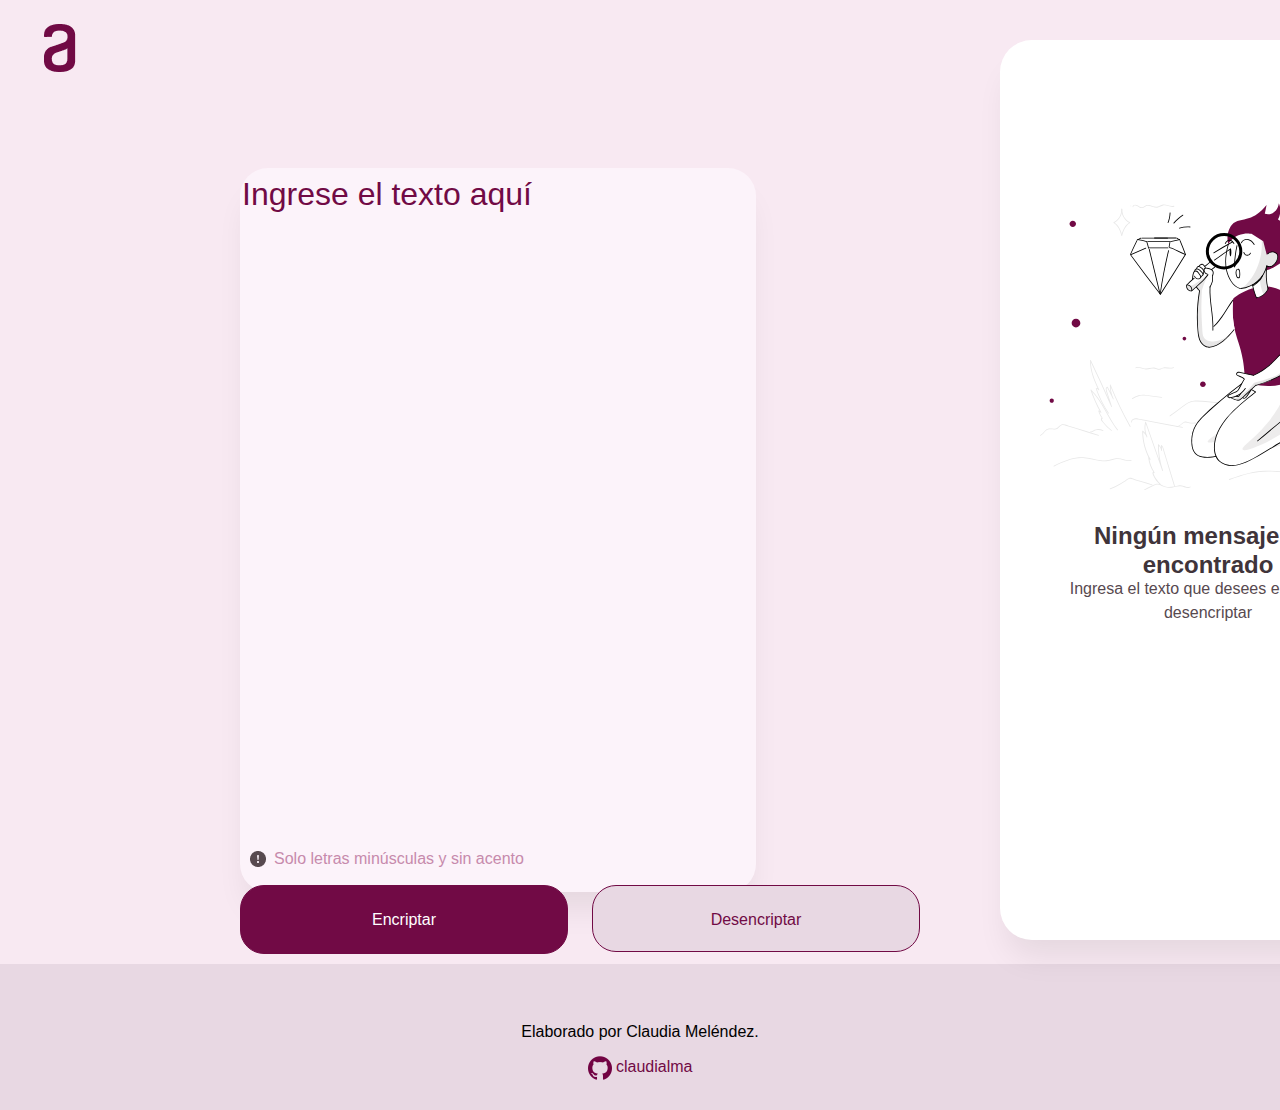
<file: index.html>
<!DOCTYPE html>

<html lang ="es">
    <head>
        <meta charset="UTF-8">
		<meta name="viewport" content="width=device-width, initial-scale=1.0"/>
        <title>Encriptador de Claudia</title>
        <link rel="stylesheet" href="reset.css">
        <link rel="stylesheet" href="encriptador.css">
    </head>

    <body>
		<header>
            <div class="logo">
                <img src="imagenes/logo.png">
            </div>
        </header>

        <main>
			<section>
				
				<textarea class="texto-encriptador" id="textarealenght" placeholder="Ingrese el texto aquí"></textarea>
				<!-- <button id="btn" onclick="copyToClickBoard()" class="boton-copiar">Copiar texto</button>
				<p id="textareavalue"></p> -->
				<p class="informacion"><img src="imagenes/bi_exclamation-circle-fill.png">Solo letras minúsculas y sin acento</p>

				<div class="botones">
					<button onclick="encriptar()" id="boton-encriptar">Encriptar</button>
					<button onclick="desencriptar()" id="boton-desencriptar">Desencriptar</button>
				</div>
			
				<aside class="rectangulo">
					<div class="info" id="mensajenoencontrado">
						<img class="muneco" src="imagenes/muneco.svg">
						<p class="nomensaje1">Ningún mensaje fue encontrado</p>
						<p class="nomensaje2">Ingresa el texto que desees encriptar o desencriptar</p>
					</div>
					
					<div>
						<p class="textomostrado" id="textareavalue"></p>
						<button hidden id="boton-copiar" onclick="copyToClickBoard()">Copiar</button>
					</div>
				</aside>
			</section><br><br>
		 	
        </main><br><br>

        <footer class="footer">
			<div class="container">
				<div class="row">
					<div class="datosdev">
						<p>
							Elaborado por Claudia Meléndez.<br><br>
							<img class="alineadoTextoImagenCentro" src="imagenes/github.png"> <a class="github" href="https://github.com/claudialma">claudialma</a>
						</p>
					</div>
				</div>
			</div>
        </footer>
    </body>
</html>


<script>

	var textarea = document.querySelector("textarea");
	textarea.focus();



	function encriptar(){

		var texto = textarea.value;
		var nuevo = []

		for (var posicion = 0; posicion < texto.length; posicion++){
			if (texto[posicion] == "a") {

				nuevo[posicion] = "ai"; 
			}else{

				if ((texto[posicion]) == "e") {

					nuevo[posicion] = "enter"; 

				}else{
					if ((texto[posicion]) == "i") {

						nuevo[posicion] = "imes"; 

					}else{
						if ((texto[posicion]) == "o") {

							nuevo[posicion] = "ober"; 

						}else{
							if ((texto[posicion]) == "u") {

								nuevo[posicion] = "ufat"; 

							}else{
								nuevo[posicion] = texto[posicion]; 						
							}							
						}
					}
				}
			}
		}

	var nuevostr = nuevo.join('');
	console.log(nuevostr);
	document.getElementById("textareavalue").innerHTML = nuevostr;
	document.getElementById("mensajenoencontrado").style.display = "none";
	document.getElementById("boton-copiar").style.display = "block";
	textarea.value = "";
    textarea.focus();
	}
	     

	function desencriptar(){
		
		var texto = textarea.value;

		do{

			var texto = texto.replace("ai", "a");
			var texto = texto.replace("enter", "e");
			var texto = texto.replace("imes", "i");
			var texto = texto.replace("ober", "o");
			var texto = texto.replace("ufat", "u");

		} while(texto.includes("ai")||texto.includes("enter")||texto.includes("imes")||texto.includes("ober")||texto.includes("ufat"));

	document.getElementById("textareavalue").innerHTML = texto;
	document.getElementById("mensajenoencontrado").style.display = "none";
	document.getElementById("boton-copiar").style.display = "block";
	textarea.value = "";
    textarea.focus(); 
	}

	function copyToClickBoard(){
    	var copiar = document.getElementById('textareavalue').innerHTML;

	    navigator.clipboard.writeText(copiar)
	    .then(() => {
        console.log("Texto copiado");
        alert("Texto copiado");
    })
        .catch(err => {
        console.log('Algo está mal', err);
        alert("Algo está mal");
    })
 
	}



</script>
</file>
<file: encriptador.css>
body {
    background-color: #F8E9F2;
}

.logo {
    position: absolute;
    width: 119.09px;
    height: 48px;
    bottom: 92%;
}

.texto-encriptador{
    position: absolute;
    width: 577px;
    height: 48px;
    left: 240px;
    top: 168px;
    font-family: 'Inter', sans-serif;
    font-style: normal;
    font-weight: 400;
    font-size: 32px;
    line-height: 150%;
    color: #710A45;

    border: 0;
    background-color: transparent;
    outline: none;
}

#textarealenght {
    height: 80%;
    width: 40%;
    /*borde transparente*/
    box-shadow: 0px 24px 32px -8px rgba(0, 0, 0, 0.08);
    border-radius: 28px;
    background-color: #FCF3FA;
    resize: none;

}

textarea::placeholder {
    font-family: 'Inter', sans-serif;
    font-style: normal;
    font-weight: 400;
    font-size: 32px;
    line-height: 150%;
    color: #710A45;
  }

.informacion{
    display: flex;
    flex-direction: row;
    align-items: center;
    padding: 0px;
    gap: 8px;
    
    position: absolute;
    width: 300px;
    height: 18px;
    left: 250px;
    top: 850px;
    
    font-family: 'Inter', sans-serif;
    font-style: normal;
    font-weight: 400;
    font-size: 16px;
    line-height: 150%;
    color: #c78aac;
}

.botones{
    display: flex;
    flex-direction: row;
    align-items: flex-start;
    padding: 0px;
    gap: 24px;

    position: absolute;
    width: 680px;
    height: 67px;
    left: 240px;
    top: 885px;

}

#boton-encriptar{  

    padding: 24px;
    
    width: 328px;
    height: Hug(67px);
    top: 885px;
    left: 240px;
    gap: 24px;
    background: #710A45;
    border: 1px solid #710A45;
    border-radius: 24px;

    font-family: 'Inter', sans-serif;
    font-style: normal;
    font-weight: 400;
    font-size: 16px;
    line-height: 19px;
    text-align: center;
    color: #FFFFFF;

    flex: none;
    order: 0;
    flex-grow: 0;
}

#boton-desencriptar{
    

    box-sizing: border-box;

    padding: 24px;
    gap: 24px;

    width: 328px;
    height: 67px;
    top: 885px;
    left: 240px;
    background: #E8D8E3;
    border: 1px solid #710A45;
    border-radius: 24px;

    flex: none;
    order: 1;
    flex-grow: 0;

    font-family: 'Inter', sans-serif;
    font-style: normal;
    font-weight: 400;
    font-size: 16px;
    line-height: 19px;
    text-align: center;
    color: #710A45; 

}

.rectangulo {
    position: relative;
    width: 400px;
    height: 900px;
    left: 1000px;
    top: 40px;

    text-align: center;
    background: #FFFFFF;

    box-shadow: 0px 24px 32px -8px rgba(0, 0, 0, 0.08);
    border-radius: 32px;
}

.muneco{
    position: absolute;
    bottom: 50%;
    left: 10%;
    height: auto;
    display: inline-block;  
}


.nomensaje1 {
    position: absolute;
    bottom: 40%;
    left: 10%;
    width: 336px;
    height: 58px;

    font-family: 'Inter', sans-serif;
    font-style: normal;
    font-weight: 700;
    font-size: 24px;
    line-height: 120%;

    color: #40343A;
}

.nomensaje2{
    position: absolute;
    bottom: 35%;
    left: 10%;
    width: 336px;
    height: 48px;

    font-family: 'Inter', sans-serif;
    font-style: normal;
    font-weight: 400;
    font-size: 16px;
    line-height: 150%;

    color: #57494F;
}

.textomostrado {
    padding-top: 15%;
    font-family: 'Inter', sans-serif;
    font-style: normal;
    font-weight: 400;
    font-size: 24px;
    line-height: 150%;

    color: #57494F;
    word-wrap: break-word;
    white-space: pre-wrap;
    word-break: break-word;
}

#boton-copiar {
    box-sizing: border-box;

    padding: 24px;
    gap: 8px;

    position: absolute;
    width: 328px;
    height: 67px;
    top: 785px;
    left: 40px;
    background: transparent;
    border: 1px solid #710A45;
    border-radius: 24px;

    flex: none;
    order: 1;
    flex-grow: 0;

    font-family: 'Inter', sans-serif;
    font-style: normal;
    font-weight: 400;
    font-size: 16px;
    line-height: 19px;
    text-align: center;
    color: #710A45; 

}

.footer{
    padding: 60px 0 30px 0;
    text-align: center;
    clear: both;
    bottom: 0;
    background-color: #E8D8E3;
}

.datosdev{
    font-family: 'inter', sans-serif;
}

img.alineadoTextoImagenCentro{
    vertical-align: middle;
}

.github {
    color: #710A45; 
    text-decoration: none;
}
</file>
